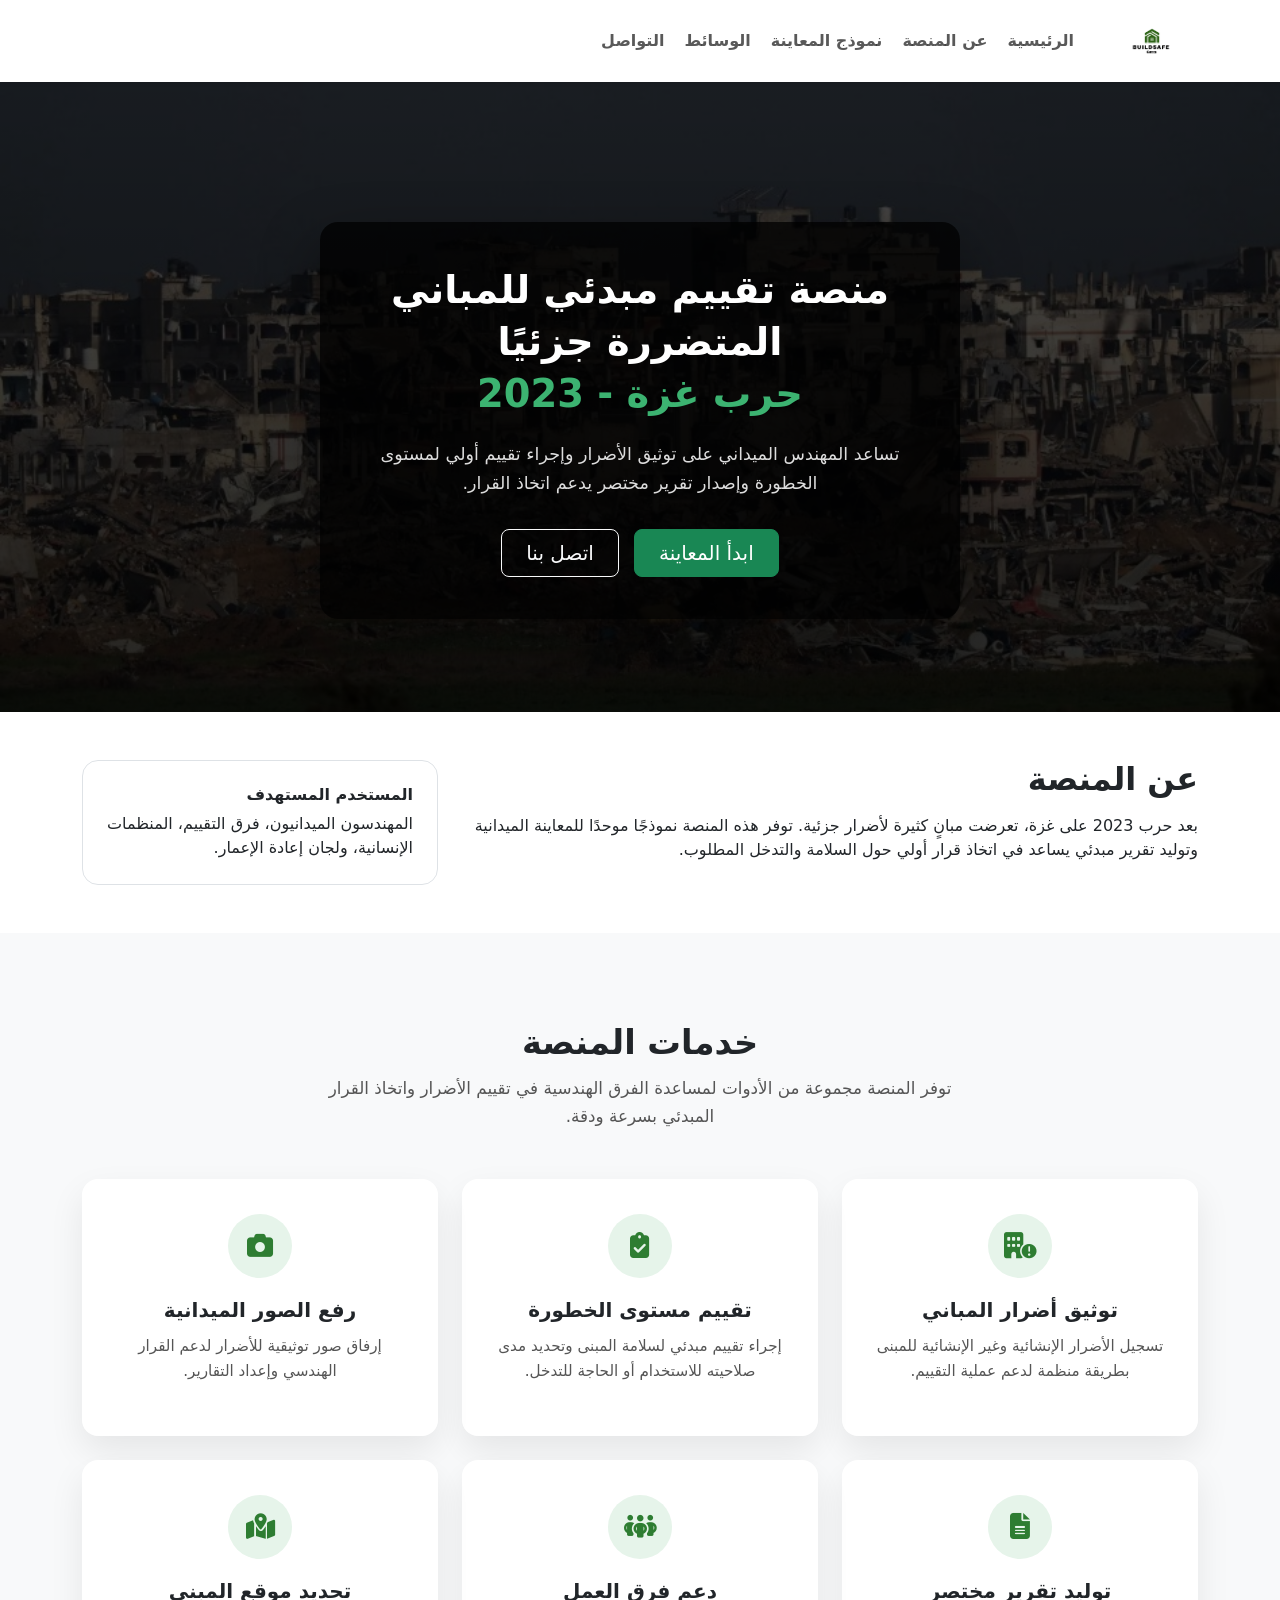
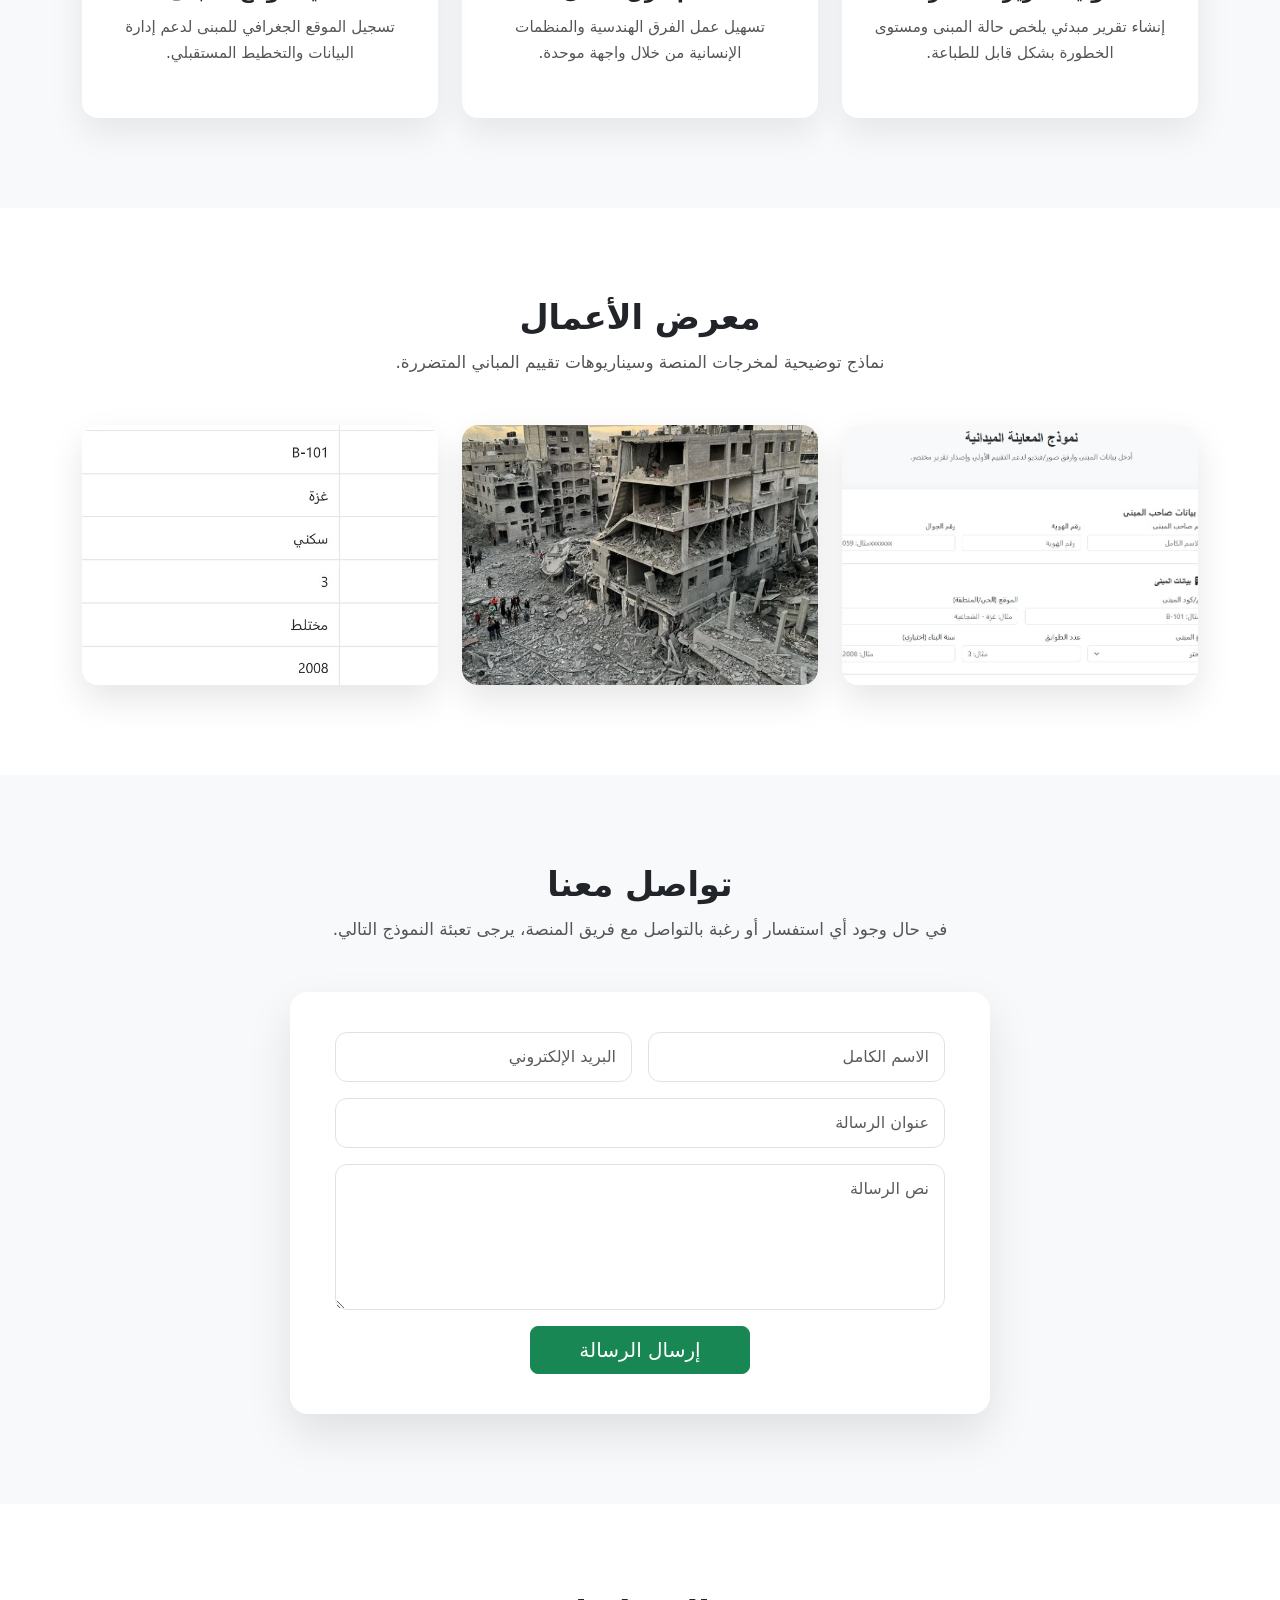
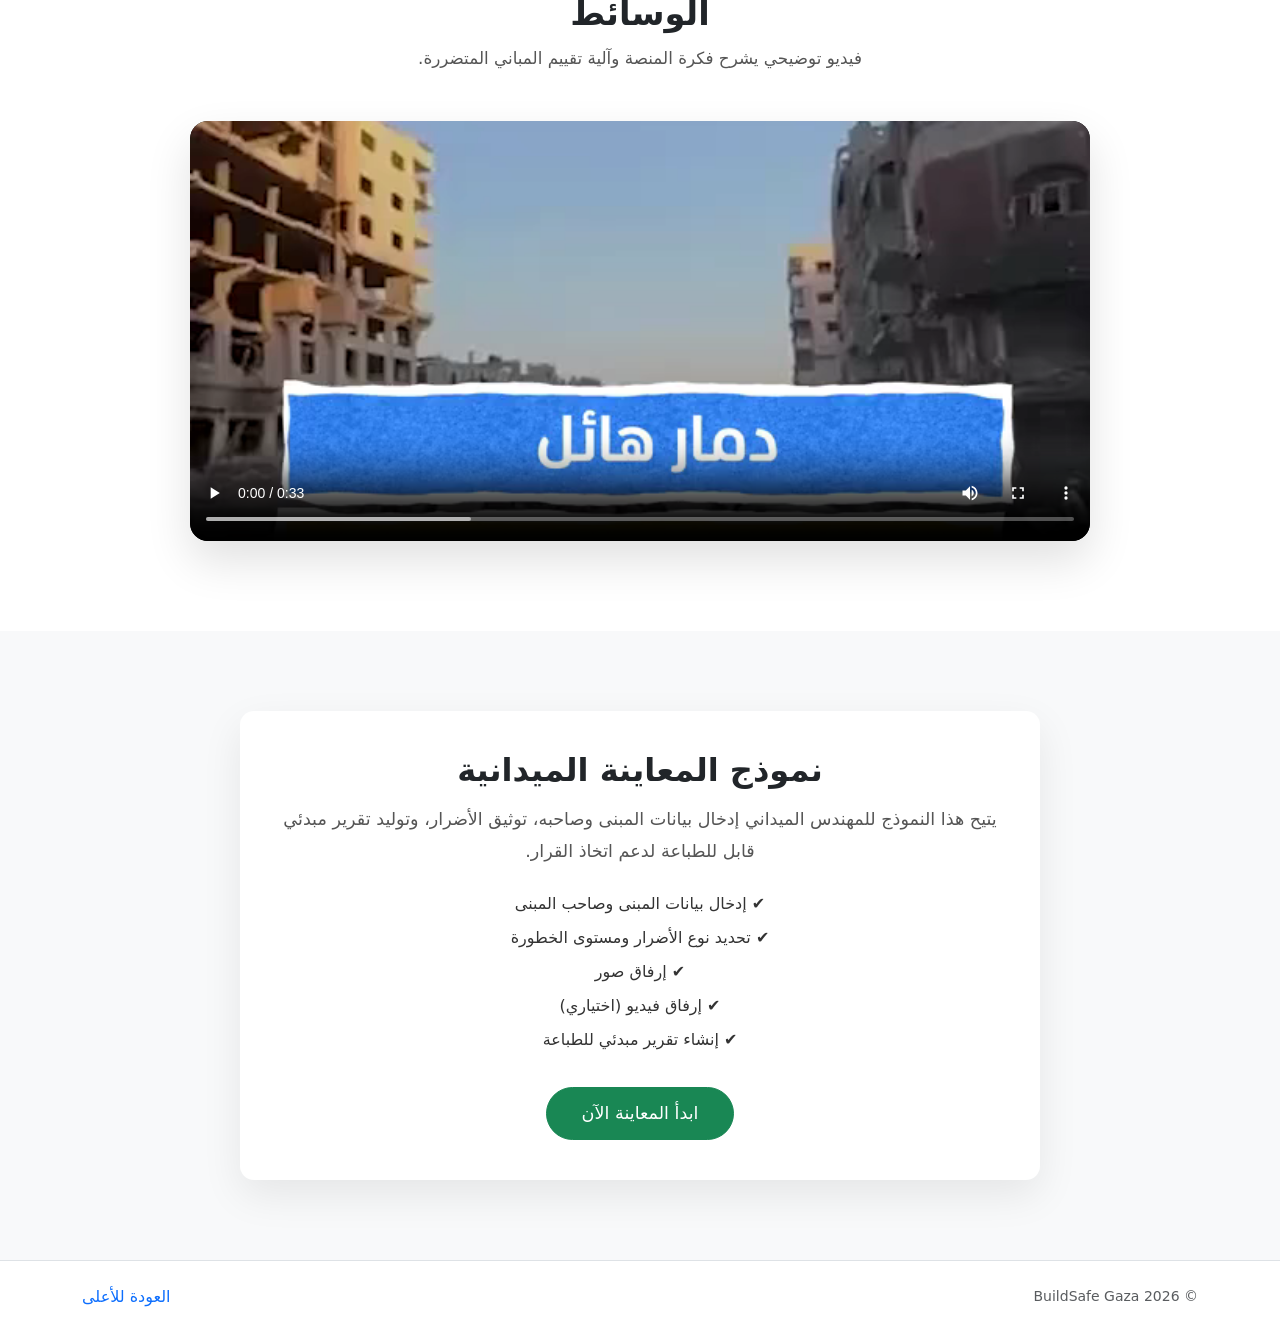
<file: index.html>
<!doctype html>
<!--
هذا الملف يمثل الصفحة الرئيسية لمنصة BuildSafe Gaza.
 مع دعم اللغة العربية واتجاه الكتابة من اليمين إلى اليسار (RTL)
-->
<html lang="ar" dir="rtl">
<head>
  <meta charset="utf-8" />
  <meta name="viewport" content="width=device-width, initial-scale=1" />
  <title>منصة تقييم المباني المتضررة - غزة 2023</title>

  <!-- Bootstrap CSS (CDN) -->
  <link href="https://cdn.jsdelivr.net/npm/bootstrap@5.3.3/dist/css/bootstrap.min.css" rel="stylesheet">

  <!-- Font Awesome (CDN) -->
  <link rel="stylesheet" href="https://cdnjs.cloudflare.com/ajax/libs/font-awesome/6.5.1/css/all.min.css">

  <!-- Custom CSS -->
  <link rel="stylesheet" href="css/style.css" />

</head>

<body id="top">

  <!-- Header / Navbar (Sticky) -->
  <header class="sticky-top shadow-sm">
    <nav class="navbar navbar-expand-lg bg-white">
      <div class="container">
    
        <a class="navbar-brand brand-custom" href="#top">
        <img src="assets/images/logo.png" alt="BuildSafe Gaza Logo">
        </a>

        <button class="navbar-toggler" type="button" data-bs-toggle="collapse" data-bs-target="#mainNav"
          aria-controls="mainNav" aria-expanded="false" aria-label="Toggle navigation">
          <span class="navbar-toggler-icon"></span>
        </button>
        <!--
        Navigation Bar تحتوي على روابط داخلية (Anchors)
        تستخدم للانتقال السلس بين أقسام الصفحة 
        -->
        <div class="collapse navbar-collapse" id="mainNav">
          <ul class="navbar-nav ms-auto gap-1">
            <li class="nav-item"><a class="nav-link" href="#home">الرئيسية</a></li>
            <li class="nav-item"><a class="nav-link" href="#about">عن المنصة</a></li>
            <li class="nav-item"><a class="nav-link" href="#assessment">نموذج المعاينة</a></li>
            <li class="nav-item"><a class="nav-link" href="#media">الوسائط</a></li>
            <li class="nav-item"><a class="nav-link" href="#contact">التواصل</a></li>
          </ul>
        </div>
      </div>
    </nav>
  </header>
<!--
Hero Section تمثل الواجهة الرئيسية للموقع
تحتوي على عنوان المشروع، وصف مختصر، وأزرار Call to Action
-->
<section id="home" class="hero-section">
  <div class="container hero-wrapper">
    <div class="hero-card mx-auto">

      <h1 class="hero-title">
        منصة تقييم مبدئي للمباني المتضررة جزئيًا
        <br>
        <span>حرب غزة - 2023 </span>
      </h1>

      <p class="hero-text">
        تساعد المهندس الميداني على توثيق الأضرار وإجراء تقييم أولي لمستوى الخطورة
        وإصدار تقرير مختصر يدعم اتخاذ القرار.
      </p>

      <div class="hero-actions">
        <a href="assessment.html" class="btn btn-success btn-lg px-4">
          ابدأ المعاينة
        </a>

        <a href="#contact" class="btn btn-outline-light btn-lg px-4">
          اتصل بنا
        </a>
      </div>

    </div>
  </div>
</section>

  <!-- About -->
   <!--
قسم "عن المنصة" يوضح خلفية المشروع، المشكلة التي يعالجها،
والهدف الأساسي من إنشاء المنصة
-->
  <section id="about" class="py-5">
    <div class="container">
      <div class="row g-4">
        <div class="col-lg-8">
          <h2 class="fw-bold mb-3">عن المنصة</h2>
          <p>
            بعد حرب 2023 على غزة، تعرضت مبانٍ كثيرة لأضرار جزئية. توفر هذه المنصة نموذجًا موحدًا للمعاينة الميدانية
            وتوليد تقرير مبدئي يساعد في اتخاذ قرار أولي حول السلامة والتدخل المطلوب.
          </p>
        </div>
        <!--
        عرض الفئة المستهدفة من استخدام المنصة مثل المهندسين والمنظمات الإنسانية
        -->
        <div class="col-lg-4">
          <div class="p-4 border rounded-4 h-100">
            <h6 class="fw-bold">المستخدم المستهدف</h6>
            <p class="mb-0">المهندسون الميدانيون، فرق التقييم، المنظمات الإنسانية، ولجان إعادة الإعمار.</p>
          </div>
        </div>
      </div>
    </div>
  </section>
<!--
قسم الخدمات يعرض الوظائف الأساسية التي تقدمها المنصة
باستخدام Cards منظمة ومتجاوبة
-->
<section id="services" class="services-section">
  <div class="container">

    <div class="section-header text-center mb-5">
      <h2 class="section-title">خدمات المنصة</h2>
      <p class="section-subtitle">
        توفر المنصة مجموعة من الأدوات لمساعدة الفرق الهندسية في تقييم الأضرار
        واتخاذ القرار المبدئي بسرعة ودقة.
      </p>
    </div>

    <div class="row g-4">

      <!-- Service 1 -->
      <div class="col-md-6 col-lg-4">
        <div class="service-card">
          <div class="service-icon">
            <!--
            استخدام أيقونات Font Awesome لتمثيل كل خدمة بصريًا
            مما يسهل فهمها للمستخدم
            -->
            <i class="fa-solid fa-building-circle-exclamation"></i>
          </div>
          <h5 class="service-title">توثيق أضرار المباني</h5>
          <p class="service-text">
            تسجيل الأضرار الإنشائية وغير الإنشائية للمبنى بطريقة منظمة
            لدعم عملية التقييم.
          </p>
        </div>
      </div>

      <!-- Service 2 -->
      <div class="col-md-6 col-lg-4">
        <div class="service-card">
          <div class="service-icon">
            <i class="fa-solid fa-clipboard-check"></i>
          </div>
          <h5 class="service-title">تقييم مستوى الخطورة</h5>
          <p class="service-text">
            إجراء تقييم مبدئي لسلامة المبنى وتحديد مدى صلاحيته للاستخدام
            أو الحاجة للتدخل.
          </p>
        </div>
      </div>

      <!-- Service 3 -->
      <div class="col-md-6 col-lg-4">
        <div class="service-card">
          <div class="service-icon">
            <i class="fa-solid fa-camera"></i>
          </div>
          <h5 class="service-title">رفع الصور الميدانية</h5>
          <p class="service-text">
            إرفاق صور توثيقية للأضرار لدعم القرار الهندسي
            وإعداد التقارير.
          </p>
        </div>
      </div>

      <!-- Service 4 -->
      <div class="col-md-6 col-lg-4">
        <div class="service-card">
          <div class="service-icon">
            <i class="fa-solid fa-file-lines"></i>
          </div>
          <h5 class="service-title">توليد تقرير مختصر</h5>
          <p class="service-text">
            إنشاء تقرير مبدئي يلخص حالة المبنى ومستوى الخطورة
            بشكل قابل للطباعة.
          </p>
        </div>
      </div>

      <!-- Service 5 -->
      <div class="col-md-6 col-lg-4">
        <div class="service-card">
          <div class="service-icon">
            <i class="fa-solid fa-people-group"></i>
          </div>
          <h5 class="service-title">دعم فرق العمل</h5>
          <p class="service-text">
            تسهيل عمل الفرق الهندسية والمنظمات الإنسانية
            من خلال واجهة موحدة.
          </p>
        </div>
      </div>

      <!-- Service 6 -->
      <div class="col-md-6 col-lg-4">
        <div class="service-card">
          <div class="service-icon">
            <i class="fa-solid fa-map-location-dot"></i>
          </div>
          <h5 class="service-title">تحديد موقع المبنى</h5>
          <p class="service-text">
            تسجيل الموقع الجغرافي للمبنى لدعم إدارة البيانات
            والتخطيط المستقبلي.
          </p>
        </div>
      </div>

    </div>
  </div>
</section>
<!--
قسم معرض الأعمال يعرض أمثلة توضيحية لمخرجات المنصة
مثل نماذج تقارير أو توثيق أضرار
-->
<section id="portfolio" class="portfolio-section">
  <div class="container">

    <div class="section-header text-center mb-5">
      <h2 class="section-title">معرض الأعمال</h2>
      <p class="section-subtitle">
        نماذج توضيحية لمخرجات المنصة وسيناريوهات تقييم المباني المتضررة.
      </p>
    </div>

    <div class="row g-4">

      <!-- Item 1 -->
      <div class="col-md-6 col-lg-4">
        <div class="portfolio-card">
          <img src="assets/images/portfolio1.jpg" alt="نموذج تقييم مبنى">
          <!--
          تطبيق تأثير Hover باستخدام CSS لإظهار تفاصيل إضافية عند المرور بالمؤشر
          -->
          <div class="portfolio-overlay">
            <h5>نموذج تقييم مبنى</h5>
            <p>إدخال بيانات مبنى متضرر وتحديد مستوى الخطورة.</p>
          </div>
        </div>
      </div>

      <!-- Item 2 -->
      <div class="col-md-6 col-lg-4">
        <div class="portfolio-card">
          <img src="assets/images/portfolio2.jpg" alt="توثيق الأضرار">
          <div class="portfolio-overlay">
            <h5>توثيق الأضرار</h5>
          
          </div>
        </div>
      </div>

      <!-- Item 3 -->
      <div class="col-md-6 col-lg-4">
        <div class="portfolio-card">
          <img src="assets/images/portfolio3.jpg" alt="تقرير مبدئي">
          <div class="portfolio-overlay">
            <h5>تقرير مبدئي</h5>
            <p>توليد تقرير مختصر لدعم اتخاذ القرار.</p>
          </div>
        </div>
      </div>

    </div>
  </div>
</section>

<section id="contact" class="contact-section">
  <div class="container">

    <div class="section-header text-center mb-5">
      <h2 class="section-title">تواصل معنا</h2>
      <p class="section-subtitle">
        في حال وجود أي استفسار أو رغبة بالتواصل مع فريق المنصة،
        يرجى تعبئة النموذج التالي.
      </p>
    </div>

    <div class="contact-box mx-auto">
      <!--
      نموذج تواصل يسمح للمستخدم بإرسال رسالة استفسار
      -->
      <form id="contactForm">

        <div class="row g-3">

          <div class="col-md-6">
            <input type="text" class="form-control" placeholder="الاسم الكامل" required>
          </div>

          <div class="col-md-6">
            <input type="email" class="form-control" placeholder="البريد الإلكتروني" required>
          </div>

          <div class="col-12">
            <input type="text" class="form-control" placeholder="عنوان الرسالة">
          </div>

          <div class="col-12">
            <textarea class="form-control" rows="5" placeholder="نص الرسالة" required></textarea>
          </div>

          <div class="col-12 text-center">
            <!--
            زر الإرسال ينفذ حدث JavaScript وهمي لتأكيد نجاح الإرسال
            -->
         <button type="submit" class="btn btn-success btn-lg px-5">
            إرسال الرسالة
         </button>
          </div>

        </div>

      </form>
    </div>

  </div>
</section>
<!--
قسم الوسائط يحتوي على فيديو توضيحي
تم إدراجه باستخدام وسم video ويدعم التشغيل داخل الصفحة
-->
<section id="media" class="media-section">
  <div class="container">

    <div class="section-header text-center mb-5">
      <h2 class="section-title">الوسائط</h2>
      <p class="section-subtitle">
        فيديو توضيحي يشرح فكرة المنصة وآلية تقييم المباني المتضررة.
      </p>
    </div>

    <div class="media-box mx-auto">
      <video class="media-video" controls>
        <source src="assets/video/demo.webm" type="video/webm">
        متصفحك لا يدعم تشغيل الفيديو.
      </video>
    </div>
   
  </div>
</section>

  <!-- Assessment Form  -->
  <!--
  هذا القسم يشرح وظيفة نموذج المعاينة الميدانية
  ويعرض الخطوات التي سينفذها المستخدم قبل الانتقال للفورم
  -->
  <section id="assessment" class="assessment-intro-section">
  <div class="container">

    <div class="assessment-intro-box">

      <h2 class="assessment-title">
        نموذج المعاينة الميدانية
      </h2>

      <p class="assessment-desc">
        يتيح هذا النموذج للمهندس الميداني إدخال بيانات المبنى وصاحبه،
        توثيق الأضرار، وتوليد تقرير مبدئي قابل للطباعة لدعم اتخاذ القرار.
      </p>

      <ul class="assessment-steps">
        <li>✔ إدخال بيانات المبنى وصاحب المبنى</li>
        <li>✔ تحديد نوع الأضرار ومستوى الخطورة</li>
        <li>✔ إرفاق صور </li>
        <li>✔ إرفاق فيديو (اختياري)</li>
        <li>✔ إنشاء تقرير مبدئي للطباعة</li>
      </ul>

      <!-- زر الانتقال للفورم -->
      <a href="assessment.html" class="btn btn-success btn-lg assessment-btn">
        ابدأ المعاينة الآن
      </a>

    </div>

  </div>
</section>

<!--
footer الصفحة 
-->
  <footer class="py-4 border-top">
    <div class="container d-flex flex-wrap justify-content-between align-items-center gap-2">
      <small class="text-muted">© 2026 BuildSafe Gaza</small>
      <a class="text-decoration-none" href="#top">العودة للأعلى</a>
    </div>
  </footer>

   <!--
    ربط Bootstrap JS لتفعيل المكونات التفاعلية مثل Navbar وModal
    -->
  <script src="https://cdn.jsdelivr.net/npm/bootstrap@5.3.3/dist/js/bootstrap.bundle.min.js"></script>

  <!-- jQuery (CDN) -->
  <script src="https://code.jquery.com/jquery-3.7.1.min.js"></script>

  <!-- Custom JS -->
  <script src="js/main.js"></script>

</body>
</html>
</file>
<file: css/style.css>
/* Smooth scrolling */
html {
  scroll-behavior: smooth;
}
/* الخط الافتراضي للموقع */
body {
  font-family: system-ui, -apple-system, "Segoe UI", Arial, sans-serif;
}

header .navbar .nav-link {
  font-weight: 600;
}

header .navbar .nav-link:hover {
  text-decoration: underline;
}
/* تثبيت ارتفاع الهيدر */
.navbar {
  min-height: 55px;       
  padding-top: 6px;
  padding-bottom: 6px;
}


/* اللوجو */
.brand-custom {
  display: flex;
  align-items: center;
}

/* التحكم الحقيقي بحجم اللوجو */
.brand-custom img {
  height: 60px !important;
  width: auto;
  max-height: none !important;
}

/* ================= HERO SECTION ================= */
/*خلفية بصورة + تدرج لوني لإبراز النص*/
.hero-section {
  min-height: 70vh;
  background:
    linear-gradient(
      to bottom,
      rgba(0, 0, 0, 0.7),
      rgba(0, 0, 0, 0.85)
    ),
    url("../assets/images/hero-bg.jpg");
  background-size: cover;   /* جعل الصورة تغطي كامل القسم */
  background-position: center; /*توسيط الصورة  */
  padding-top: 140px;
  padding-bottom: 80px;
}

/* ================= HERO CARD ================= */
/* 
   بطاقة تحتوي على العنوان والوصف
*/
.hero-card {
  background: rgba(0, 0, 0, 0.78);
  border-radius: 18px; /* تدوير الحواف */
  padding: 42px 48px;
  max-width: 640px;
  color: #ffffff;
  box-shadow: 0 25px 60px rgba(0,0,0,0.45); /*اضافة ظل للعنصر */
   text-align: center;
   width: 100%;
   margin: auto;
}

/* ================= HERO TEXT ================= */
/*
تنسيق النصوص داخل hero + تباعد السطور
*/
.hero-title {
  font-size: 2.4rem;
  font-weight: 800;
  line-height: 1.35;
  margin-bottom: 20px;
}

.hero-title span {
  color: #3CB371; /* أخضر متناسق مع اللوجو */
}

.hero-text {
  font-size: 1.1rem;
  line-height: 1.7;
  color: #dddddd;
  margin-bottom: 30px;
}

/* ================= HERO ACTIONS ================= */
/*
تنسيق الأزرار داخل ال hero 
*/
.hero-actions {
  display: flex;
  gap: 15px;
  flex-wrap: wrap;
  justify-content: center;
}


/* ================= RESPONSIVE ================= */
/*  تحسين العرض على الشاشات الصغيرة */
@media (max-width: 768px) {
  .hero-card {
    padding: 30px;
  }

  .hero-title {
    font-size: 1.8rem;
  }
}
/* ================= SERVICES SECTION ================= */
.services-section {
  padding: 90px 0;
  background-color: #f8f9fa;
}

.section-title {
  font-size: 2.1rem;
  font-weight: 800;
  margin-bottom: 10px;
}

.section-subtitle {
  max-width: 650px;
  margin: 0 auto;
  color: #555;
  font-size: 1.05rem;
  line-height: 1.7;
}

/* ================= SERVICE CARD ================= */
.service-card {
  background: #ffffff;
  border-radius: 16px;
  padding: 35px 30px;
  height: 100%;
  text-align: center;
  box-shadow: 0 15px 35px rgba(0,0,0,0.08);
  transition: all 0.3s ease; /* جعل التغييرات البصرية ناعمة */
}

/* رفع البطاقة للأعلى عند المرور بالمؤشر */
.service-card:hover {
  transform: translateY(-6px);
  box-shadow: 0 25px 50px rgba(0,0,0,0.12);
}

/* ================= ICON ================= */
.service-icon {
  width: 64px;
  height: 64px;
  margin: 0 auto 20px;
  border-radius: 50%;
  background: #e6f4ea;
  display: flex;
  align-items: center;
  justify-content: center;
  color: #2e7d32;
  font-size: 26px;
}

/* ================= TEXT ================= */
.service-title {
  font-weight: 700;
  margin-bottom: 12px;
}

.service-text {
  font-size: 0.95rem;
  line-height: 1.7;
  color: #555;
}

/* ================= PORTFOLIO SECTION ================= */
.portfolio-section {
  padding: 90px 0;
  background-color: #ffffff;
}

/* ================= CARD ================= */
.portfolio-card {
  position: relative;
  overflow: hidden;
  border-radius: 16px;
  box-shadow: 0 15px 35px rgba(0,0,0,0.1);
  cursor: pointer;
}

.portfolio-card img {
  width: 100%;
  height: 260px;
  object-fit: cover;
  transition: transform 0.4s ease;
}

/* ================= HOVER EFFECT ================= */
.portfolio-card:hover img {
  transform: scale(1.08);
}

/* ================= OVERLAY ================= */
.portfolio-overlay {
  position: absolute;
  inset: 0;
  background: rgba(0,0,0,0.65);
  color: #ffffff;
  display: flex;
  flex-direction: column;
  align-items: center;
  justify-content: center;
  text-align: center;
  opacity: 0;
  transition: opacity 0.4s ease;
  padding: 20px;
}

.portfolio-card:hover .portfolio-overlay {
  opacity: 1;
}

.portfolio-overlay h5 {
  font-weight: 700;
  margin-bottom: 10px;
}

.portfolio-overlay p {
  font-size: 0.9rem;
  line-height: 1.6;
}
/* ================= CONTACT SECTION ================= */
.contact-section {
  padding: 90px 0;
  background-color: #f8f9fa;
}

/* ================= CONTACT BOX ================= */
.contact-box {
  max-width: 700px;
  background: #ffffff;
  padding: 40px 45px;
  border-radius: 18px;
  box-shadow: 0 20px 45px rgba(0,0,0,0.1);
}

/* ================= FORM INPUTS ================= */
.contact-box .form-control {
  border-radius: 12px;
  padding: 12px 15px;
  font-size: 1rem;
}

.contact-box .form-control:focus {
  border-color: #2e7d32;
  box-shadow: 0 0 0 0.2rem rgba(46,125,50,0.25);
}
/* ================= MEDIA SECTION ================= */
.media-section {
  padding: 90px 0;
  background-color: #ffffff;
}

/* ================= VIDEO BOX ================= */
.media-box {
  max-width: 900px;
  border-radius: 18px;
  overflow: hidden;
  box-shadow: 0 20px 45px rgba(0,0,0,0.12);
    margin: 0 auto;  
}

/* ================= VIDEO ================= */
.media-box video {
  width: 100%;
  height: 420px;
  display: block;
}

.media-video {
  width: 100%;        
   height: 420px;              /*  تحكم بالارتفاع */
  object-fit: cover;          /* عرض الصور والفيديو بدون تشويش*/
  aspect-ratio: 16 / 9;
  border-radius: 16px;
  box-shadow: 0 15px 40px rgba(0, 0, 0, 0.25);
  background: #000;
}

/* =================== ASSESSMENT PAGE =================== */

.assessment-header {
  background: #ffffff;
  border-bottom: 1px solid #eee;
}

.back-link {
  text-decoration: none;
  color: #1f2937;
  font-weight: 600;
}

.back-link i {
  margin-left: 8px;
}

.brand-logo {
  height: 34px;
  width: auto;
}

.brand-name {
  font-weight: 800;
  color: #1f2937;
}

.assessment-hero {
  padding: 50px 0 20px;
  background: #f8f9fa;
}

.assessment-title {
  font-weight: 900;
  font-size: 2.1rem;
  margin-bottom: 10px;
}

.assessment-subtitle {
  color: #555;
  max-width: 720px;
  margin: 0 auto;
  line-height: 1.8;
}

.assessment-section {
  padding: 40px 0 90px;
  background: #f8f9fa;
}

.assessment-card {
  max-width: 920px;
  background: #fff;
  border-radius: 18px;
  padding: 40px 35px;
  box-shadow: 0 18px 45px rgba(0,0,0,0.10);
}

.form-section-title {
  font-weight: 800;
  margin-bottom: 18px;
  display: flex;
  align-items: center;
  gap: 10px;
}

.form-divider {
  margin: 28px 0;
}

.form-hint {
  font-size: 0.85rem;
  color: #6b7280;
  margin-top: 6px;
}

.assessment-note {
  font-size: 0.9rem;
  color: #6b7280;
}

/* تحسين للموبايل */
@media (max-width: 576px) {
  .assessment-card {
    padding: 26px 18px;
  }
  .assessment-title {
    font-size: 1.6rem;
  }
}

/* ================= REPORT ================= */

.report-section {
  padding: 80px 0;
  background: #f8f9fa;
}

.report-card {
  max-width: 800px;
  margin: auto;
  background: #fff;
  padding: 40px;
  border-radius: 16px;
  box-shadow: 0 15px 40px rgba(0,0,0,0.15);
}

.report-title {
  text-align: center;
  font-weight: 900;
  margin-bottom: 10px;
}

.report-date {
  text-align: center;
  color: #555;
  margin-bottom: 30px;
}

.report-table {
  width: 100%;
  border-collapse: collapse;
}

.report-table th,
.report-table td {
  border: 1px solid #e5e7eb;
  padding: 12px;
  text-align: right;
}

.report-table th {
  background: #f1f5f9;
  width: 35%;
}

/* ===== PRINT STYLE ===== */
@media print {
  body * {
    visibility: hidden; /*اخفاء كل العناصر*/
  }

  .report-section,
  .report-section * {
    visibility: visible; /*اظهار التقرير فقط*/
  }

  .report-section {
    position: absolute;
    inset: 0;
    background: white;
  }

  button {
    display: none; /*اخفاء الأزرار*/
  }
}
.image-grid {
  display: grid;
  grid-template-columns: repeat(auto-fill, minmax(120px, 1fr));
  gap: 12px;
  margin-top: 15px;
}

.image-grid img {
  width: 100%;
  height: 110px;
  object-fit: cover;
  border-radius: 8px;
  border: 1px solid #ddd;
  cursor: pointer;
}

/* للطباعة */
@media print {
  .image-grid img {
    height: 100px;
  }
  @page {
    size: A4;
    margin: 5mm;
  }

    html, body {
    margin: 0 !important;
    padding: 0 !important;
    height: auto !important;
  }
    /* رفع المحتوى للأعلى */
  #print-area {
    margin-top: 0 !important;
    padding-top: 0 !important;
  }

 
  .no-print,
  .print-btn,
  button,
  footer {
    display: none !important;
    visibility: hidden !important;
  }
}
/* =========Assessment Intro Section============ */

.assessment-intro-section {
  padding: 80px 15px;
  background: #f8f9fa;
}

.assessment-intro-box {
  max-width: 800px;
  margin: auto;
  background: #ffffff;
  padding: 40px 30px;
  border-radius: 14px;
  box-shadow: 0 15px 40px rgba(0, 0, 0, 0.08);
  text-align: center;
}

/* العنوان */
.assessment-title {
  font-size: 2rem;
  font-weight: bold;
  margin-bottom: 15px;
}

/* الوصف */
.assessment-desc {
  font-size: 1.1rem;
  color: #555;
  line-height: 1.8;
  margin-bottom: 25px;
}

/* الخطوات */
.assessment-steps {
  list-style: none;
  padding: 0;
  margin-bottom: 35px;
}

.assessment-steps li {
  font-size: 1rem;
  margin-bottom: 10px;
  color: #333;
}

/* زر المعاينة */
.assessment-btn {
  padding: 12px 35px;
  font-size: 1.1rem;
  border-radius: 30px;
}

/* ============Responsive============== */
/*تصميم متجاوب لتعديل الحجم حسب الشاشة*/

@media (max-width: 768px) {
  .assessment-title {
    font-size: 1.6rem;
  }

  .assessment-desc {
    font-size: 1rem;
  }
}
</file>
